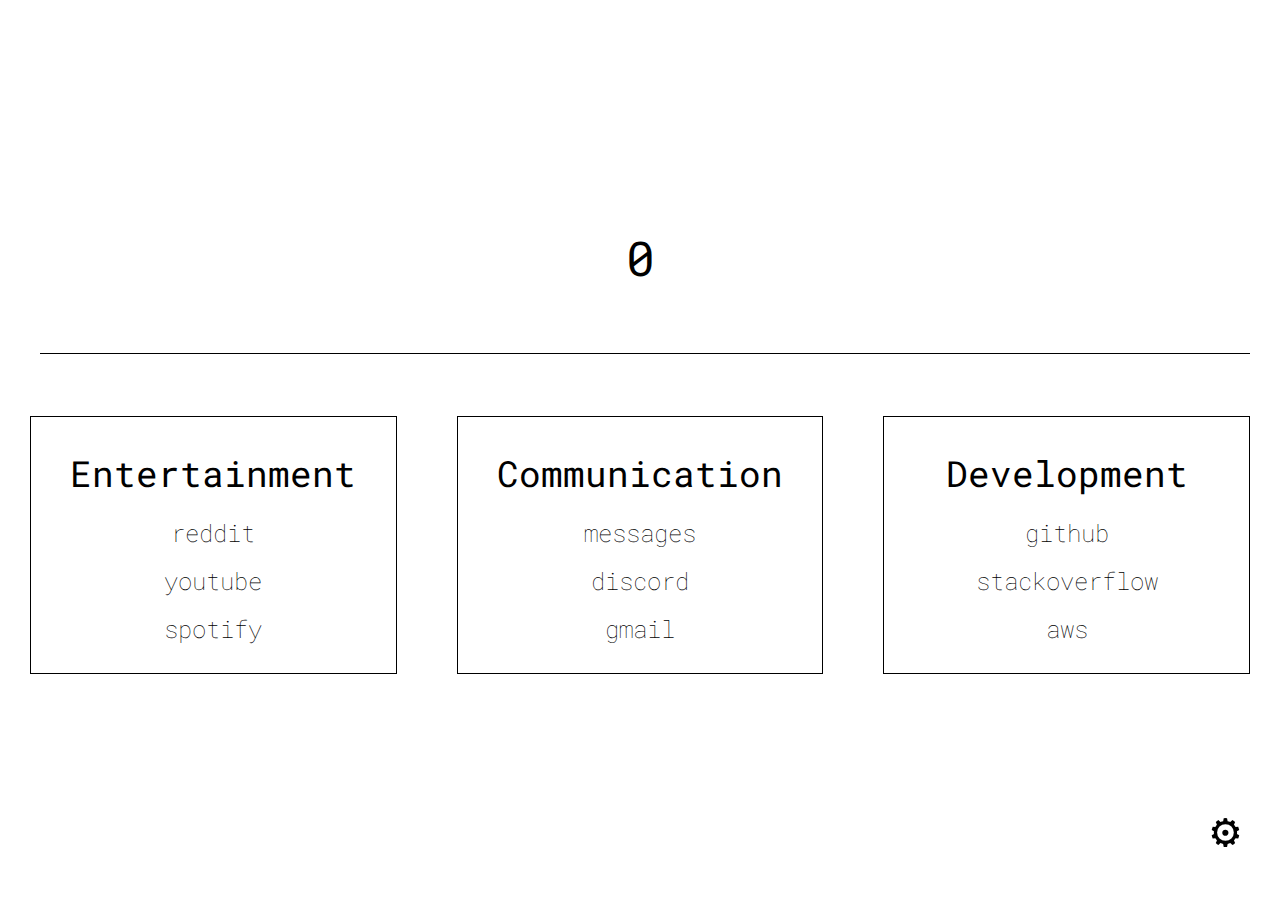
<file: index.html>
<!DOCTYPE html>
<html>
	<head>
		<title>Start Page</title>
		<link rel="stylesheet" type="text/css" href="index.css"/>
		<link href="https://fonts.googleapis.com/css2?family=Roboto+Mono:wght@300;400&display=swap" rel="stylesheet">
		<script src="index.js"></script>
		<meta charset="utf-8">
	</head>
	<body>
		<h1 id="date">0</h1>
		<div id="searchDiv">
			<span id="search" contenteditable></span>
			<div id="autocorrectResults">
				<div id="bookmarks"></div>
				<div id="bangs"></div>
			</div>
		</div>
		<div id="linksContainer">
			<div class="links">
				<h2 class="header">Entertainment</h2>
				<a href="https://reddit.com/">reddit</a><br/>
				<a href="https://youtube.com/">youtube</a><br/>
				<a href="https://open.spotify.com/">spotify</a><br/>
			</div>
			<div class="links">
				<h2 class="header">Communication</h2>
				<a href="https://messages.google.com/web/conversations">messages</a><br/>
				<a href="https://discordapp.com/channels/@me">discord</a><br/>
				<a href="https://mail.google.com/mail/u/0/">gmail</a><br/>
			</div>
			<div class="links">
				<h2 class="header">Development</h2>
				<a href="https://github.com/">github</a></br>
				<a href="https://stackoverflow.com/">stackoverflow</a><br/>
				<a href="https://aws.amazon.com/">aws</a><br/>
			</div>
		</div>
		<h1 id="settings"><a href="options.html">⚙</a></h1>
	</body>
</html>
</file>
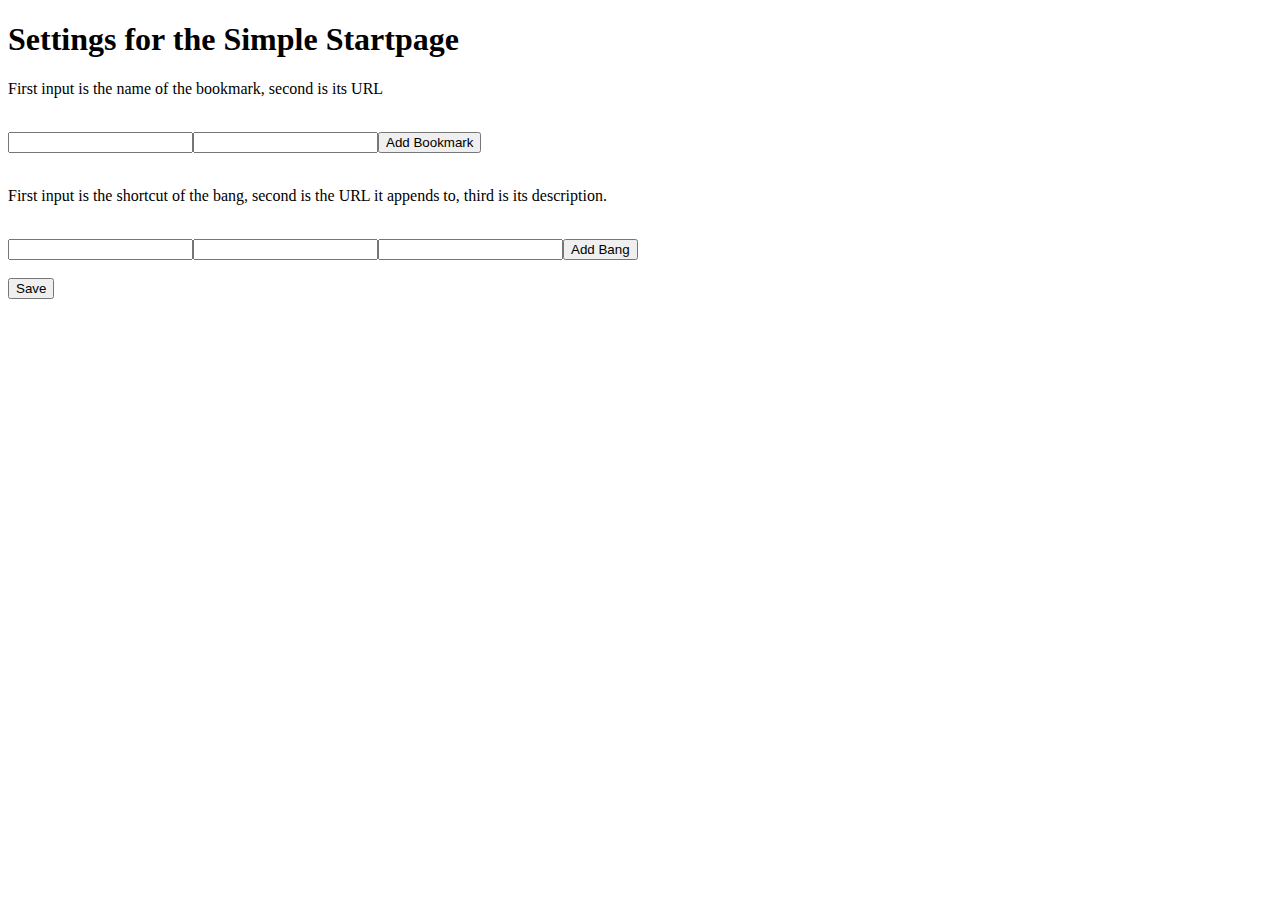
<file: options.html>
<!DOCTYPE html>
<html>
	<head>
		<title>Simple Startpage Settings</title>
		<script src="options.js"></script>
		<meta charset="utf-8">
<style>
textarea {
	width: 100%;
	height: 50ex;
}
</style>
	</head>
	<body>
		<h1>Settings for the Simple Startpage</h1>
		<p>First input is the name of the bookmark, second is its URL</p>
		<div id="bookmarks"></div><br/>
		<div>
			<input/><input/><button id="addBookmark">Add Bookmark</button>
		</div><br/>
		<p>First input is the shortcut of the bang, second is the URL it appends to, third is its description.</p>
		<div id="bangs"></div><br/>
		<div>
			<input/><input/><input/><button id="addBang">Add Bang</button>
		</div><br/>
		<button id="submit">Save</button>
		</form>
	</body>
</html>
</file>
<file: index.css>
:root {
	--afterText: "";
}
html {
	width: 100%;
	height: 100%;
	display: flex;
	align-items: center;
	justify-content: center;
	background: white;
}
body {
	font-family: "Roboto Mono", monospace;
	font-size: 1.5em;
	font-weight: lighter;
	width: 100%;
}
body > * {
	margin: 30px;
}
h1 {
	text-align: center;
	font-weight: normal;
}
h2 {
	margin: 0;
	font-weight: normal;
}
#searchDiv {
	width: 50em;
	margin-left: auto;
	margin-right: auto;
}
#search {
	font-size: inherit;
	font-family: inherit;
	display: inline-block;
	height: 1em;
	width: 100%;
	border-bottom: 1px solid black;
	padding: 5px;
	outline: none;
	white-space: pre;
}
#search:after {
	content: attr(data-value);
	color: grey;
}
#autocorrectResults {
	position: absolute;
	background: white;
	width: calc(50em + 10px);
}
#autocorrectResults span {
	display: none;
	padding-left: 5px;
	padding-right: 5px;
}
#autocorrectResults span:focus {
	background: #eee;
	outline: none;
}
#linksContainer {
	height: 100%;
	width: 100%;
	display: flex;
	justify-content: center;
	margin: auto;
}
.links {
	display: inline-block;
	padding: 20px;
	border: 1px solid black;
	margin: 30px;
	text-align: center;
	width: 15em;
}
.links * {
	line-height: 2;
}
a {
	color: black;
	text-decoration: none;
}
a:hover {
	text-decoration: underline;
}

#settings {
	position: fixed;
	right: 10px;
	bottom: 10px;
}
</file>
